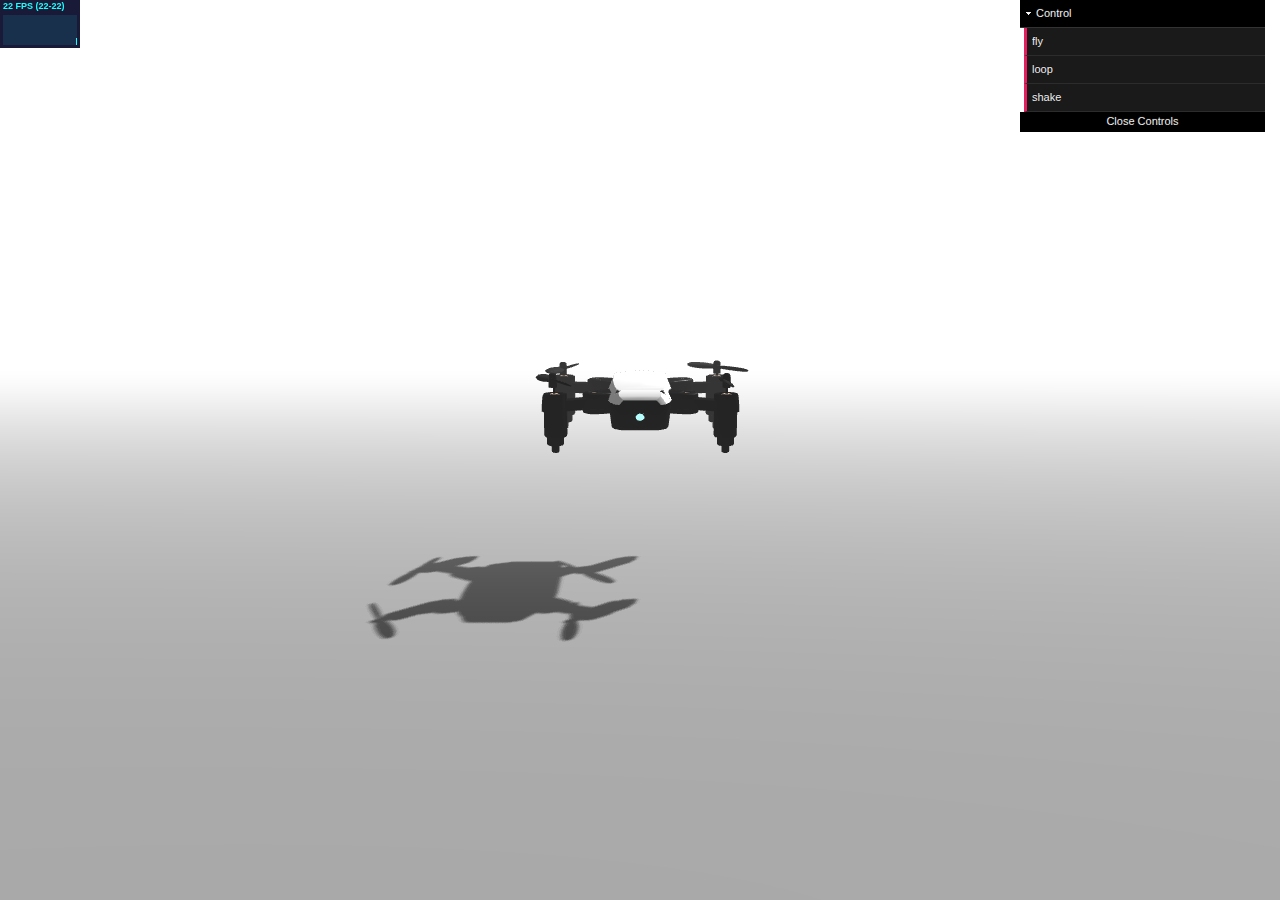
<file: index.html>
<!DOCTYPE html>
<html lang="en">
<head>
    <meta charset="UTF-8">
    <title>Zhihao</title>
	<meta charset="utf-8">
	<meta name="viewport" content="width=device-width, user-scalable=no, minimum-scale=1.0, maximum-scale=1.0">
	<link type="text/css" rel="stylesheet" href="main.css">


    <script src="three.js"></script>
    <script src="dat.gui.min.js"></script>
    <script src="stats.min.js"></script>
    <script src="OrbitControls.js"></script>
    <script src="GLTFLoader.js"></script>
</head>
<body>

	<div id="container"></div>

<script>
		var container,stats;
        var clock = new THREE.Clock();
        var model,mixer;
        var devicePixelRatio = window.devicePixelRatio;
        var actions, activeAction, previousAction;
        var api = { state: 'fly' };
        var objects,raycaster,mouse;

        objects=[];
        raycaster = new THREE.Raycaster();
        mouse = new THREE.Vector2();


		container = document.createElement( 'div' );
		document.body.appendChild( container );

        // 创建场景
        var scene = new THREE.Scene();
        // 创建相机--透视相机
        var camera = new THREE.PerspectiveCamera(45, window.innerWidth / window.innerHeight, 0.1, 500);
        // 创建WebGl渲染器
        renderer = new THREE.WebGLRenderer( { antialias: true } );

        // 配置渲染器
        renderer.autoClear = true;// 自动清除
        renderer.setPixelRatio (devicePixelRatio)
        renderer.setClearColor( 0x050505 );// 渲染背景色
        renderer.shadowMap.enabled = true;
        renderer.setSize( window.innerWidth, window.innerHeight);// 渲染范围



        // 配置相机
        camera.position.set(0, 6, 20);// 相机在三维空间的位置
        //camera.lookAt(new THREE.Vector3(0, 100, 100));// 相机看向空间坐标原点


        // 创建光源 ambientLight:环境光、directionalLight:平行光
        var ambientLight = new THREE.AmbientLight( 0x666666 );
        var directionalLight1 = new THREE.DirectionalLight( 0xffffff );
        var directionalLight2 = new THREE.DirectionalLight( 0xffffff,1 );
        directionalLight2.castShadow = true;
        // 设置光源的位置
        directionalLight1.position.set(-300, -400, 300);
        directionalLight2.position.set(30, 40, -30);
        directionalLight2.shadow.radius = 8;
        directionalLight2.shadow.mapSize.width = 2048;
        directionalLight2.shadow.mapSize.height = 2048;
        //directionalLight2.shadow.camera.far =20;

        //ground

		var mesh = new THREE.Mesh( new THREE.PlaneBufferGeometry( 1000, 1000 ), new THREE.MeshStandardMaterial( { color: 0x999999, depthWrite: false } ) );
		mesh.rotation.x = - Math.PI / 2;
		mesh.receiveShadow = true;
        scene.add( mesh );
        
        // 将光源加入场景
        scene.background = new THREE.Color( 0xffffff );
        scene.fog = new THREE.Fog( 0xffffff, 10, 50 );
        scene.add(ambientLight);
        //scene.add(directionalLight1);
        scene.add(directionalLight2);


        //model
        //var roughnessMipmapper = new RoughnessMipmapper( renderer );

        var loader = new THREE.GLTFLoader();
		loader.load( 'fly.glb', function ( gltf ) {
            gltf.scene.traverse( function ( child ) {
                child.castShadow=true;
                objects.push(child);
            });

                    model = gltf.scene;
                    model.scale.set(0.5,0.5,0.5);
					scene.add( model );

					createGUI( model, gltf.animations );

				}, undefined, function ( e ) {

					console.error( e );

                } );     

        // 创建轨迹球控件
        var trackballControls = new THREE.OrbitControls(camera, renderer.domElement);
        trackballControls.target = new THREE.Vector3(0, 2, 0);
        trackballControls.enableDamping=true;

        // 加入图形调试控件中的组件 gui
        var controls = new function () {
            this.rotationSpeed = 0.02;
            this.backGround = renderer.getClearColor().getHex();
        }
		// 创建图形调试控件
		
		stats = new Stats();
		container.appendChild( stats.dom );

        // 将渲染器添加到画布
        container.appendChild( renderer.domElement );
        // 添加事件监听
        window.addEventListener('resize',onWindowResize,false);
                //监听全局点击事件,通过ray检测选中哪一个object
        renderer.domElement.addEventListener("touchstart", (event) => {
        　　event.preventDefault();
            var touch = event.touches[0];
        　　this.mouse.x = (touch.clientX / this.renderer.domElement.clientWidth) * 2 - 1;
        　　this.mouse.y = - (touch.clientY / this.renderer.domElement.clientHeight) * 2 + 1;
        

        　　this.raycaster.setFromCamera(this.mouse, this.camera);
            var intersects = this.raycaster.intersectObjects(this.objects);
        

        if (intersects.length > 0) {
        　　console.log(intersects[0].object.name);
            if(intersects[0].object.name=="Cube_1_0")fadeToAction( 'loop', 0.1);;
        }
        }, false);

        animate();

        function createGUI( model, animations ) {

				var emotes = [ 'fly', 'loop', 'shake' ];

				gui = new dat.GUI();

				mixer = new THREE.AnimationMixer( model );

				actions = {};

				for ( var i = 0; i < animations.length; i ++ ) {

					var clip = animations[ i ];
					var action = mixer.clipAction( clip );
					actions[ clip.name ] = action;

					if ( emotes.indexOf( clip.name ) >= 0) {

						action.clampWhenFinished = true;
						action.loop = THREE.LoopOnce;

					}

				}

				// emotes

                var emoteFolder = gui.addFolder( 'Control' );


				function createEmoteCallback( name ) {

					api[ name ] = function () {

						fadeToAction( name, 0.2 );

						mixer.addEventListener( 'finished', restoreState );

					};

					emoteFolder.add( api, name );

				}

				function restoreState() {

					mixer.removeEventListener( 'finished', restoreState );

					fadeToAction( api.state, 0.2 );

				}

				for ( var i = 0; i < emotes.length; i ++ ) {

					createEmoteCallback( emotes[ i ] );

				}

                emoteFolder.open();
                fadeToAction( 'fly', 0.2 );


		}


        function fadeToAction( name, duration ) {

                previousAction = activeAction;
                activeAction = actions[ name ];

                if ( previousAction !== activeAction ) {

                    previousAction.fadeOut( duration );

                }

                activeAction
                    .reset()
                    .setEffectiveTimeScale( 1 )
                    .setEffectiveWeight( 1 )
                    .fadeIn( duration )
                    .play();

        }




        // 窗口大小改变触发的方法
        function onWindowResize() {
            // 改变相机的 aspect 为窗口的宽和长度之比
            camera.aspect = window.innerWidth / window.innerHeight;
            // 更新相机的投影矩阵
            camera.updateProjectionMatrix();
            // 重新设置渲染器的大小
            renderer.setSize(window.innerWidth, window.innerHeight);
		}
		
        // 渲染方法
        function animate() {

            var dt = clock.getDelta();

            if ( mixer ) mixer.update( dt );

            requestAnimationFrame( animate );
            trackballControls.update();

            renderer.render( scene, camera );

            stats.update();

            }



</script>

</body>
</html>
</file>
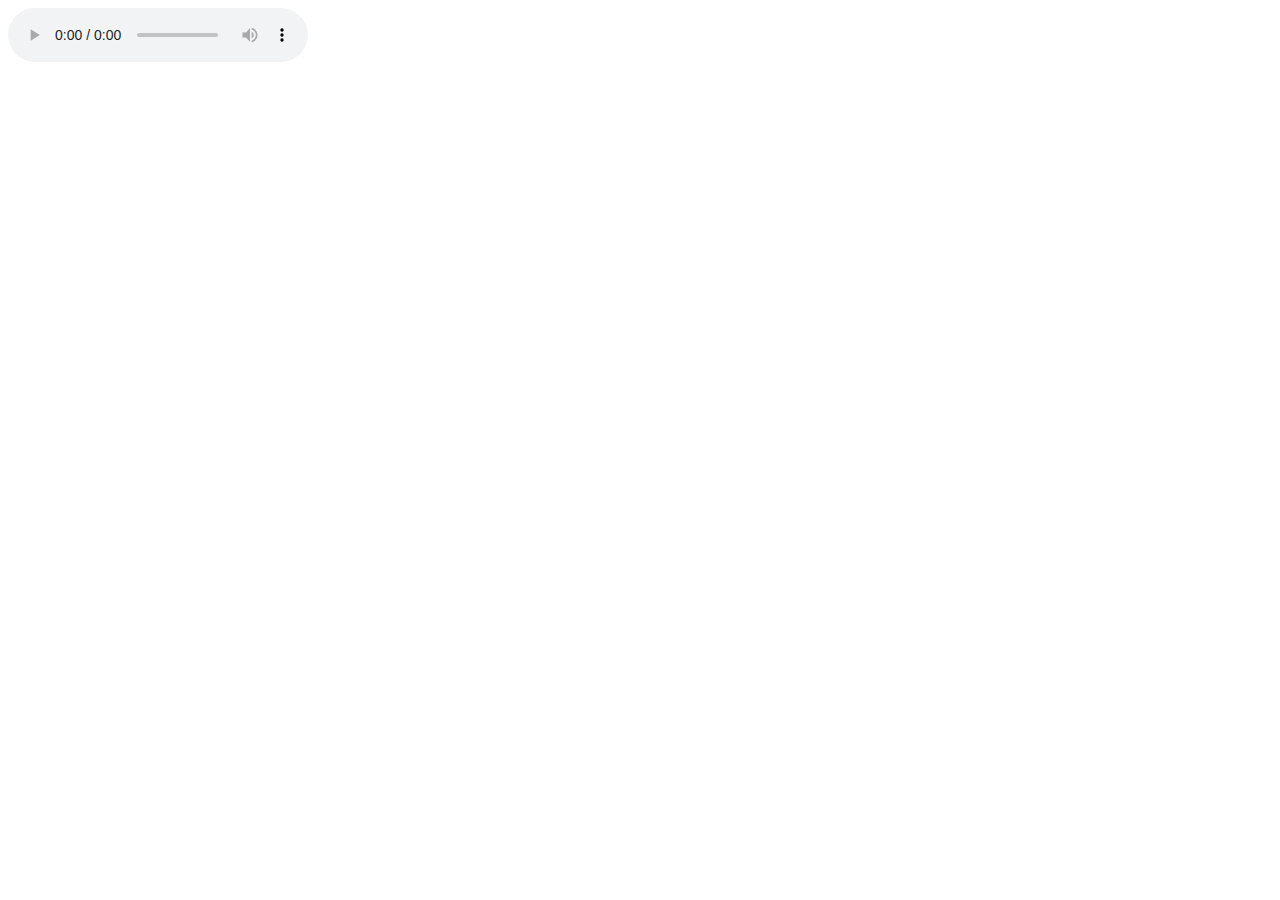
<file: test.html>
<!doctype html> <html lang="en"> <head> <meta charset="utf-8" /> <title>Plyr</title> </head> <body> <div class="player"> <audio controls> <!-- Audio files --> <source src="//cdn.selz.com/plyr/1.0/logistics-96-sample.mp3" type="audio/mp3"> <source src="//cdn.selz.com/plyr/1.0/logistics-96-sample.ogg" type="audio/ogg"> <!-- Fallback for browsers that don't support the <audio> element --> <a href=" ">Download</a > </audio> </div> <!-- Plyr core script --> <script src="https://cdn.plyr.io/1.3.7/plyr.js"></script> </body> </html>
</file>
<file: main.css>
body {
	margin: 0;
	background-color: #000;
	color: #fff;
	font-family: Monospace;
	font-size: 13px;
	line-height: 24px;
	overscroll-behavior: none;
}

a {
	color: #ff0;
	text-decoration: none;
}

a:hover {
	text-decoration: underline;
}

button {
	cursor: pointer;
	text-transform: uppercase;
}

canvas {
	display: block;
}

#info {
	position: absolute;
	top: 0px;
	width: 100%;
	padding: 10px;
	box-sizing: border-box;
	text-align: center;
	-moz-user-select: none;
	-webkit-user-select: none;
	-ms-user-select: none;
	user-select: none;
	pointer-events: none;
	z-index: 1; /* TODO Solve this in HTML */
}

a, button, input, select {
	pointer-events: auto;
}

.dg.ac {
	-moz-user-select: none;
	-webkit-user-select: none;
	-ms-user-select: none;
	user-select: none;
	z-index: 2 !important; /* TODO Solve this in HTML */
}

#overlay {
	position: absolute;
	z-index: 2;
	top: 0;
	left: 0;
	width: 100%;
	height:100%;
	display: flex;
	align-items: center;
	justify-content: center;
	opacity: 1;
	background-color: #000000;
	color: #ffffff;
}

#overlay > div {
	text-align: center;
}

#overlay > div > button {
	height: 20px;
	background: transparent;
	color: #ffffff;
	outline: 1px solid #ffffff;
	border: 0px;
	cursor: pointer;
}

#overlay > div > p {
	color: #777777;
	font-size: 12px;
}
</file>
